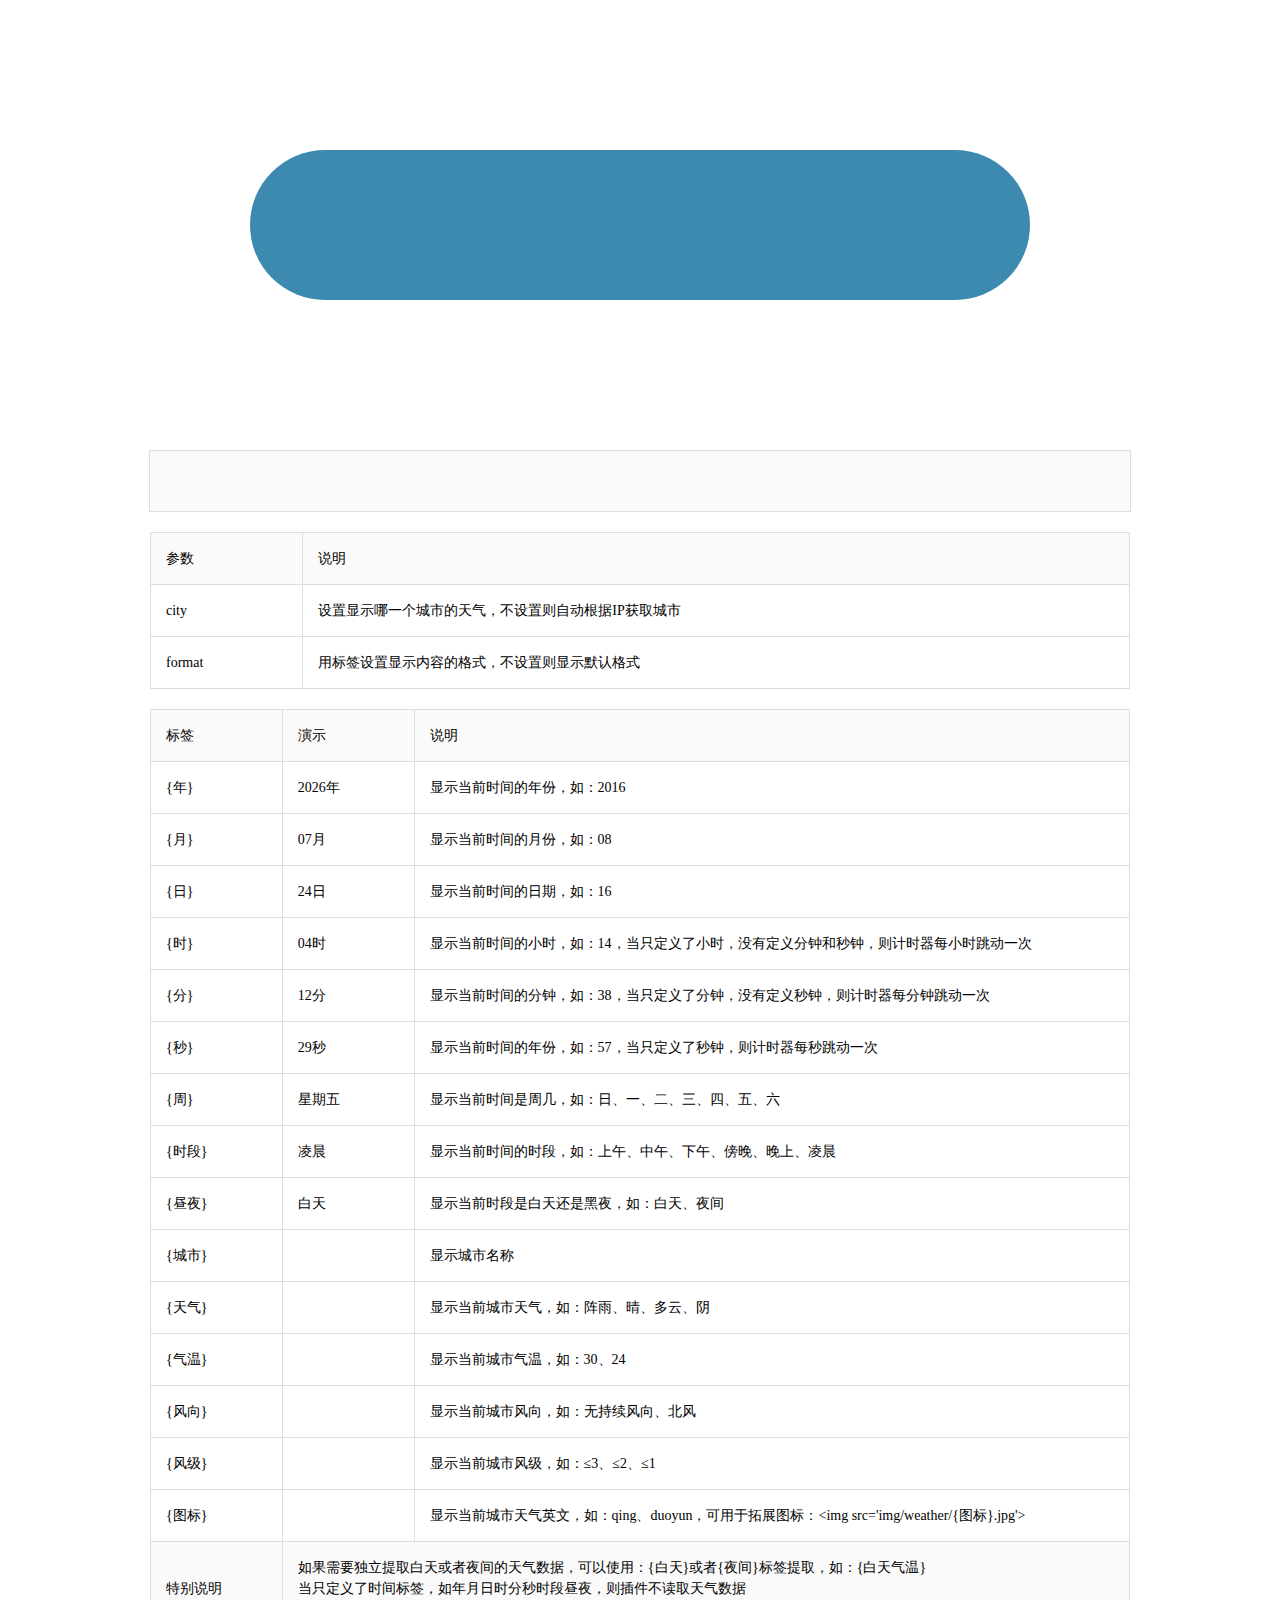
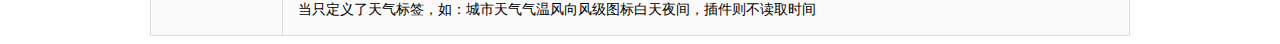
<file: 气候/index.html>
﻿<!doctype html> 
<html class="no-js fixed-layout"> 
<head> 
<meta charset="utf-8"> 
<meta http-equiv="X-UA-Compatible" content="IE=edge"> 
<title>简单漂亮的jQuery自动定位当地天气预报代码</title> 
<script src="js/jquery.min.js"></script>
<script src="js/jquery.leoweather.min.js"></script>
<style>
	body  { font:14px/1.5 微软雅黑; text-align:center; }
	table { border:1px solid #DDD; border-collapse:collapse; width:980px; margin-top:20px; }
	thead,
	tfoot { background:#FAFAFA; }
	td,th { border:1px solid #DDD; text-align:left; font-weight:normal; padding:15px; }
	th,
	.demo { width:100px; min-width:100px; max-width:100px; }
	td    { width:680px; min-width:680px; max-width:680px; }
	#demo { width:780px; margin:150px auto; background:#3c8aaf; color:#FFF; padding:50px 0 100px 0; overflow:hidden; border-radius:5000px; }
	#demo i { background: no-repeat top left; display:inline-block; height:128px; line-height:128px; margin:0 auto 20px auto; font-size:70px; padding-left:150px; font-style:normal; text-align:center; font-weight:bold; }
	#demo i.icon-xiaoyu { background-image:url(icon/xiaoyu.png); }
	#demo i.icon-zhongyu { background-image:url(icon/zhongyu.png); }
	#demo i.icon-dayu { background-image:url(icon/dayu.png); }
	#demo i.icon-qing { background-image:url(icon/qing.png); }
	#demo i.icon-duoyun { background-image:url(icon/duoyun.png); }
	#demo i.icon-yin { background-image:url(icon/yin.png); }
	#demo p { background:rgba(0,0,0,.3); margin:0 200px; padding:20px; border-radius:1000px; font-size:16px; }
	#demo p span { margin:0 15px; }
	#demo2 { width:980px; margin:0 auto; margin-top:20px; background:#fafafa; border:1px solid #ddd; padding:30px 0; overflow:hidden; }
</style>
</head> 
<body>
<div id="demo">
	<script>$('#demo').leoweather({format:'<i class="icon-{图标}">{气温}℃|{时段}<span></i><p></span>{昼夜}<span>|</span>{城市}<span>|</span>{天气}<span>|</span>{风向}{风级}级</p><br><p>{年}|{月}|{日}<br>{时}：{分}：{秒}<br><span>星期{周}</span></p>'});</script>
</div>
<div id="demo2">
	<script>$('#demo2').leoweather();</script>
</div>
<div class="api" align="center">
	<table>
		<thead>
			<tr>
				<th>参数</th>
				<td>说明</td>
			</tr>
		</thead>
		<tbody>
			<tr>
				<th>city</th>
				<td>设置显示哪一个城市的天气，不设置则自动根据IP获取城市</td>
			</tr>
			<tr>
				<th>format</th>
				<td>用标签设置显示内容的格式，不设置则显示默认格式</td>
			</tr>
		</tbody>
	</table>
</div>
<div class="tag" align="center">
	<table>
		<thead>
			<tr>
				<th>标签</th>
				<td class="demo">演示</td>
				<td>说明</td>
			</tr>
		</thead>
		<tbody>
			<tr>
				<th>{年}</th>
				<td class="demo" id="nian"><script>$('#nian').leoweather({format:'{年}年'});</script></td>
				<td>显示当前时间的年份，如：2016</td>
			</tr>
			<tr>
				<th>{月}</th>
				<td class="demo" id="yue"><script>$('#yue').leoweather({format:'{月}月'});</script></td>
				<td>显示当前时间的月份，如：08</td>
			</tr>
			<tr>
				<th>{日}</th>
				<td class="demo" id="ri"><script>$('#ri').leoweather({format:'{日}日'});</script></td>
				<td>显示当前时间的日期，如：16</td>
			</tr>
			<tr>
				<th>{时}</th>
				<td class="demo" id="shi"><script>$('#shi').leoweather({format:'{时}时'});</script></td>
				<td>显示当前时间的小时，如：14，当只定义了小时，没有定义分钟和秒钟，则计时器每小时跳动一次</td>
			</tr>
			<tr>
				<th>{分}</th>
				<td class="demo" id="fen"><script>$('#fen').leoweather({format:'{分}分'});</script></td>
				<td>显示当前时间的分钟，如：38，当只定义了分钟，没有定义秒钟，则计时器每分钟跳动一次</td>
			</tr>
			<tr>
				<th>{秒}</th>
				<td class="demo" id="miao"><script>$('#miao').leoweather({format:'{秒}秒'});</script></td>
				<td>显示当前时间的年份，如：57，当只定义了秒钟，则计时器每秒跳动一次</td>
			</tr>
			<tr>
				<th>{周}</th>
				<td class="demo" id="zhou"><script>$('#zhou').leoweather({format:'星期{周}'});</script></td>
				<td>显示当前时间是周几，如：日、一、二、三、四、五、六</td>
			</tr>
			<tr>
				<th>{时段}</th>
				<td class="demo" id="shiduan"><script>$('#shiduan').leoweather({format:'{时段}'});</script></td>
				<td>显示当前时间的时段，如：上午、中午、下午、傍晚、晚上、凌晨</td>
			</tr>
			<tr>
				<th>{昼夜}</th>
				<td class="demo" id="zhouye"><script>$('#zhouye').leoweather({format:'{昼夜}'});</script></td>
				<td>显示当前时段是白天还是黑夜，如：白天、夜间</td>
			</tr>
			<tr>
				<th>{城市}</th>
				<td class="demo" id="chengshi"><script>$('#chengshi').leoweather({format:'{城市}'});</script></td>
				<td>显示城市名称</td>
			</tr>
			<tr>
				<th>{天气}</th>
				<td class="demo" id="tianqi"><script>$('#tianqi').leoweather({format:'{天气}'});</script></td>
				<td>显示当前城市天气，如：阵雨、晴、多云、阴</td>
			</tr>
			<tr>
				<th>{气温}</th>
				<td class="demo" id="qiwen"><script>$('#qiwen').leoweather({format:'{气温}'});</script></td>
				<td>显示当前城市气温，如：30、24</td>
			</tr>
			<tr>
				<th>{风向}</th>
				<td class="demo" id="fengxiang"><script>$('#fengxiang').leoweather({format:'{风向}'});</script></td>
				<td>显示当前城市风向，如：无持续风向、北风</td>
			</tr>
			<tr>
				<th>{风级}</th>
				<td class="demo" id="fengji"><script>$('#fengji').leoweather({format:'{风级}'});</script></td>
				<td>显示当前城市风级，如：≤3、≤2、≤1</td>
			</tr>
			<tr>
				<th>{图标}</th>
				<td class="demo" id="tubiao"><script>$('#tubiao').leoweather({format:'{图标}'});</script></td>
				<td>显示当前城市天气英文，如：qing、duoyun，可用于拓展图标：&lt;img src='img/weather/{图标}.jpg'&gt;</td>
			</tr>
			<tfoot>
				<tr>
					<th>特别说明</th>
					<td colspan="2">
						如果需要独立提取白天或者夜间的天气数据，可以使用：{白天}或者{夜间}标签提取，如：{白天气温}<br>
						当只定义了时间标签，如年月日时分秒时段昼夜，则插件不读取天气数据<br>
						当只定义了天气标签，如：城市天气气温风向风级图标白天夜间，插件则不读取时间
					</td>
				</tr>
			</tfoot>
		</tbody>
	</table>
</div>
</body> 
</html>
</file>
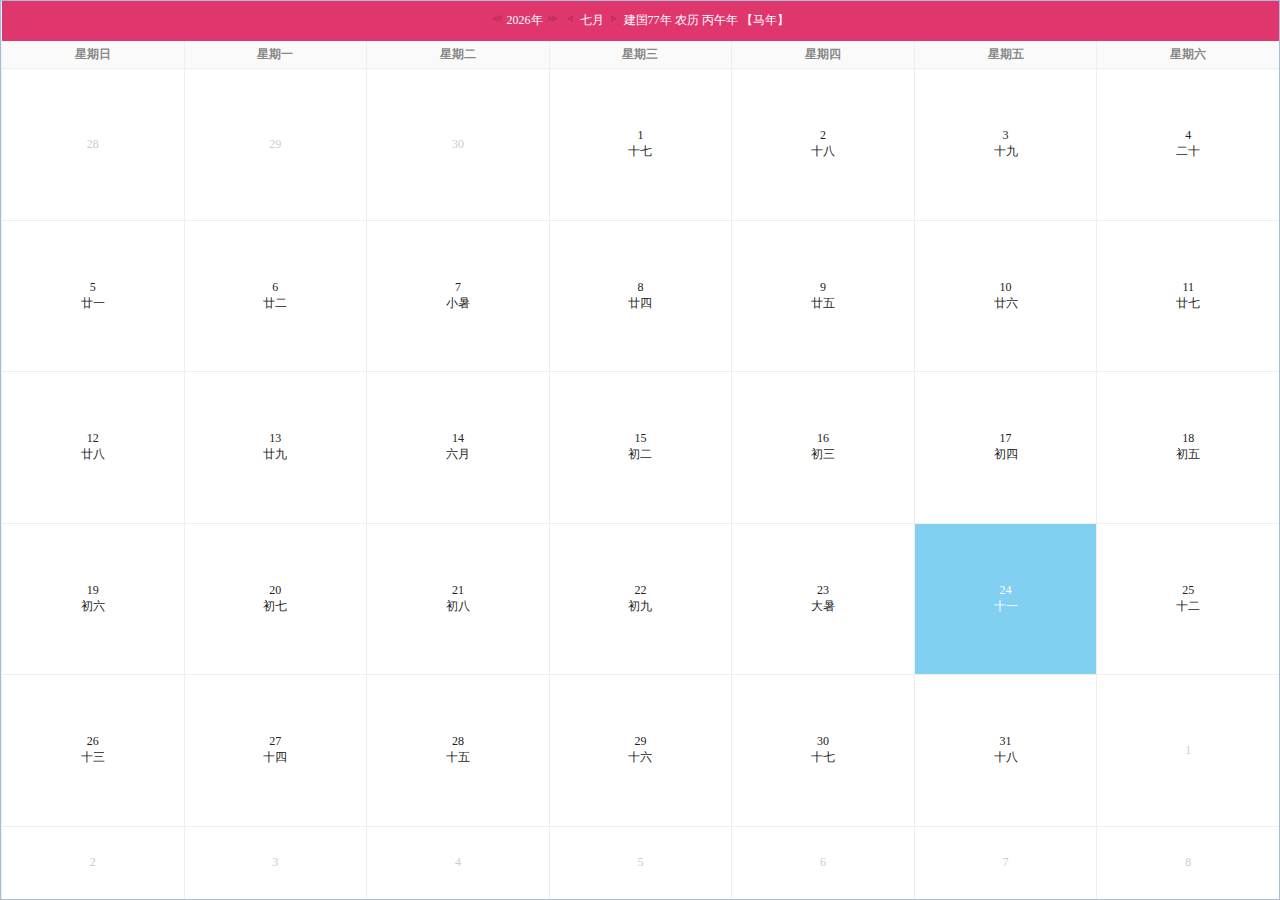
<file: daly/jQuery-calendar/index.html>
<!DOCTYPE html">
<html xmlns="http://www.w3.org/1999/xhtml">
<head>
<meta http-equiv="Content-Type" content="text/html; charset=utf-8" />
<title>日历</title>

<link rel="stylesheet" type="text/css" href="easyui.css" />
<script type="text/javascript" src="js/jquery-1.8.3.min.js"></script>
<script type="text/javascript" src="js/jquery.easyui.min.js"></script>
<script type="text/javascript" src="js/jquery.fullcalendar.js"></script>

</head>

<body class="easyui-layout" >
	<!--<div class="easyui-layout body">-->
	<div region="center">
		<div class="easyui-fullCalendar" fit="true"></div>
	</div>
<!--</div>-->
</body>
</html>
</file>
<file: daly/jQuery-calendar/easyui.css>
body{margin: 0; padding: 0;width: 100%;height: 0 auto;margin:0 auto;}
a,span,p,label,i,em,strong,font,div,li,h1,h2,h3,h4,h5,h6,b,input,option,ol,ul,th,button,table,dd,dt,sub,nav,header,footer{
	font-family: "microsoft yahei";

	
}

.calendar{
	background:white;
	border:1px solid #A4BED4;
	/*padding:1px;*/
	overflow:hidden;
}

.calendar-noborder{
	border:0px;
}
.calendar-header{
	position:relative;
	background:#E0366E;
	font-size:12px;
	height:40px;
	text-align:center;
	border-left: 1px #eee solid;
}
.calendar-header a{
	color: white;
}
.calendar-title{
	text-align:center;
	height:22px;
}
.calendar-title span{
/*	position:relative;
	top:2px;*/
	line-height:12px;
	display:inline-block;
	padding:3px;
	cursor:pointer;
	-moz-border-radius:4px;
	-webkit-border-radius:4px;
	border-radius:4px;
}
.calendar-prevmonth,.calendar-nextmonth,.calendar-prevyear,.calendar-nextyear{
/*	position:absolute;
	top:4px;*/
	margin-top:12px;
	display:inline-block;
	width:14px;
	height:11px;
	line-height:12px;
	cursor:pointer;
	font-size:1px;
	-moz-border-radius:4px;
	-webkit-border-radius:4px;
	border-radius:4px;

	
	
}
.calendar-prevmonth{
	background:url('images/calendar_prevmonth.gif') no-repeat center;
}
.calendar-nextmonth{

	background:url('images/calendar_nextmonth.gif') no-repeat center;
}
.calendar-prevyear{

	background:url('images/calendar_prevyear.gif') no-repeat center;
}
.calendar-nextyear{

	background:url('images/calendar_nextyear.gif') no-repeat center;
}
.calendar-body{
	font-size:12px;
	position:relative;
}
.calendar-body table{
	width:100%;
	height:100%;
	font-size:12px;

	}
.calendar-body th,.calendar-body td{
	text-align:center;
}
.calendar-body th{
	background:#fafafa;
	color:#888;
    border-left: 1px #eee solid;
}
.calendar-day{
	color:#222;
	cursor:pointer;
/*	border:1px solid #fff;
	-moz-border-radius:4px;
	-webkit-border-radius:4px;
	border-radius:4px;*/
}
.calendar-sunday{
/* color:#CC2222;*/
}
.calendar-saturday{
	/*color:#00ee00;*/
}
.calendar-today{
	color:#E0366E;
}
.calendar-other-month{
	/*opacity:0.3;
	filter:alpha(opacity=30);*/
	color: #CCCCCC;
}

.calendar-hover{
	background: rgba(129, 208, 242);
   color: white !important; 
}
.calendar-selected{
	background:rgba(129, 208, 242);
	color: white !important;
}
.calendar-nav-hover{
	background-color:white;
}


.calendar-menu{
	position:absolute;
	top:0px;
	left:0px;
	width:180px;
	height:150px;
	padding:5px;
	font-size:12px;
	background:#000;
	opacity:0.5;
	filter:alpha(opacity=80);
	display:none;
	overflow:hidden;
}
.calendar-menu-year-inner{
	text-align:center;
	padding-bottom:5px;
}
.calendar-menu-year{
	width:40px;
	text-align:center;
	border:1px solid #eee;
	padding:2px;
	font-weight:bold;
}
.calendar-menu-prev,.calendar-menu-next{
	display:inline-block;
	width:21px;
	height:21px;
	vertical-align:top;
	cursor:pointer;
}
.calendar-menu-prev{
	margin-right:10px;
	background:url('images/calendar_prevyear.gif') no-repeat 5px 6px;
}	
.calendar-menu-next{
	margin-left:10px;
	background:url('images/calendar_nextyear.gif') no-repeat 5px 6px;
}
.calendar-menu-hover{
	background-color:#c73062;
	color: white !important;
}
.calendar-menu-month-inner table{
	width:100%;
	height:100%;
	
}
.calendar-menu-month{
	text-align:center;
	cursor:pointer;
	border:1px solid #666;
	font-weight:bold;
	color:#999;
	-moz-border-radius:4px;
	-webkit-border-radius:4px;
	border-radius:4px;
}
.layout{
	position:relative;
	overflow:hidden;
	margin:0;
	padding:0;
	z-index:0;
	
}
.layout-panel{
	position:absolute;
	overflow:hidden;
}
.layout-body{
	overflow:auto;
	background:#fff;
}
.layout-split-proxy-h{
	position:absolute;
	width:5px;
	background:#ccc;
	font-size:1px;
	cursor:e-resize;
	display:none;
	z-index:5;
}
.layout-split-proxy-v{
	position:absolute;
	height:5px;
	background:#ccc;
	font-size:1px;
	cursor:n-resize;
	display:none;
	z-index:5;
}
.layout-split-north{
	border-bottom:5px solid #D2E0F2;
}
.layout-split-south{
	border-top:5px solid #D2E0F2;
}
.layout-split-east{
	border-left:5px solid #D2E0F2;
}
.layout-split-west{
	border-right:5px solid #D2E0F2;
}
.layout-mask{
	position:absolute;
	background:#fafafa;
	filter:alpha(opacity=10);
	opacity:0.10;
	z-index:4;
}


.panel{
	overflow:hidden;
	font-size:12px;
}
.panel-header{
	padding:5px;
	line-height:15px;
	color:#15428b;
	font-weight:bold;
	font-size:12px;
	background:url('images/panel_title.png') repeat-x;
	position:relative;
	border:1px solid #99BBE8;
}
.panel-title{
	background:url('images/blank.gif') no-repeat;
}
.panel-header-noborder{
	border-width:0px;
	border-bottom:1px solid #99BBE8;
}
.panel-body{
	overflow:auto;
/*	border:1px solid #99BBE8;*/
	border-top-width:0px;
}
.panel-body-noheader{
	border-top-width:1px;
}
.panel-body-noborder{
	border-width:0px;
}
.panel-with-icon{
	padding-left:18px;
}
.panel-icon{
	position:absolute;
	left:5px;
	top:4px;
	width:16px;
	height:16px;
}

.panel-tool{
	position:absolute;
	right:5px;
	top:4px;
}
.panel-tool a{
	display:inline-block;
	width:16px;
	height:16px;
	opacity:0.6;
	filter:alpha(opacity=60);
	margin-left:2px;
}
.panel-tool a:hover{
	opacity:1;
	filter:alpha(opacity=100);
}
.panel-tool-close{
	background:url('images/panel_tools.gif') no-repeat -16px 0px;
}
.panel-tool-min{
	background:url('images/panel_tools.gif') no-repeat 0px 0px;
}
.panel-tool-max{
	background:url('images/panel_tools.gif') no-repeat 0px -16px;
}
.panel-tool-restore{
	background:url('images/panel_tools.gif') no-repeat -16px -16px;
}
.panel-tool-collapse{
	background:url('images/panel_tools.gif') no-repeat -32px 0;
}
.panel-tool-expand{
	background:url('images/panel_tools.gif') no-repeat -32px -16px;
}
.panel-loading{
	padding:11px 0px 10px 30px;
	background:url('images/panel_loading.gif') no-repeat 10px 10px;
}
.panel-noscroll{
	overflow:hidden;
}
.panel-fit,.panel-fit body{
	height:100%;
	margin:0;
	padding:0;
	border:0;
	overflow:hidden;
}/*
.panel-fit,.panel-fit,.body{
    width:100%;
    height:100%;
  	margin:0;
	padding:0;
	border:0;
	overflow:hidden;
}*/
</file>
